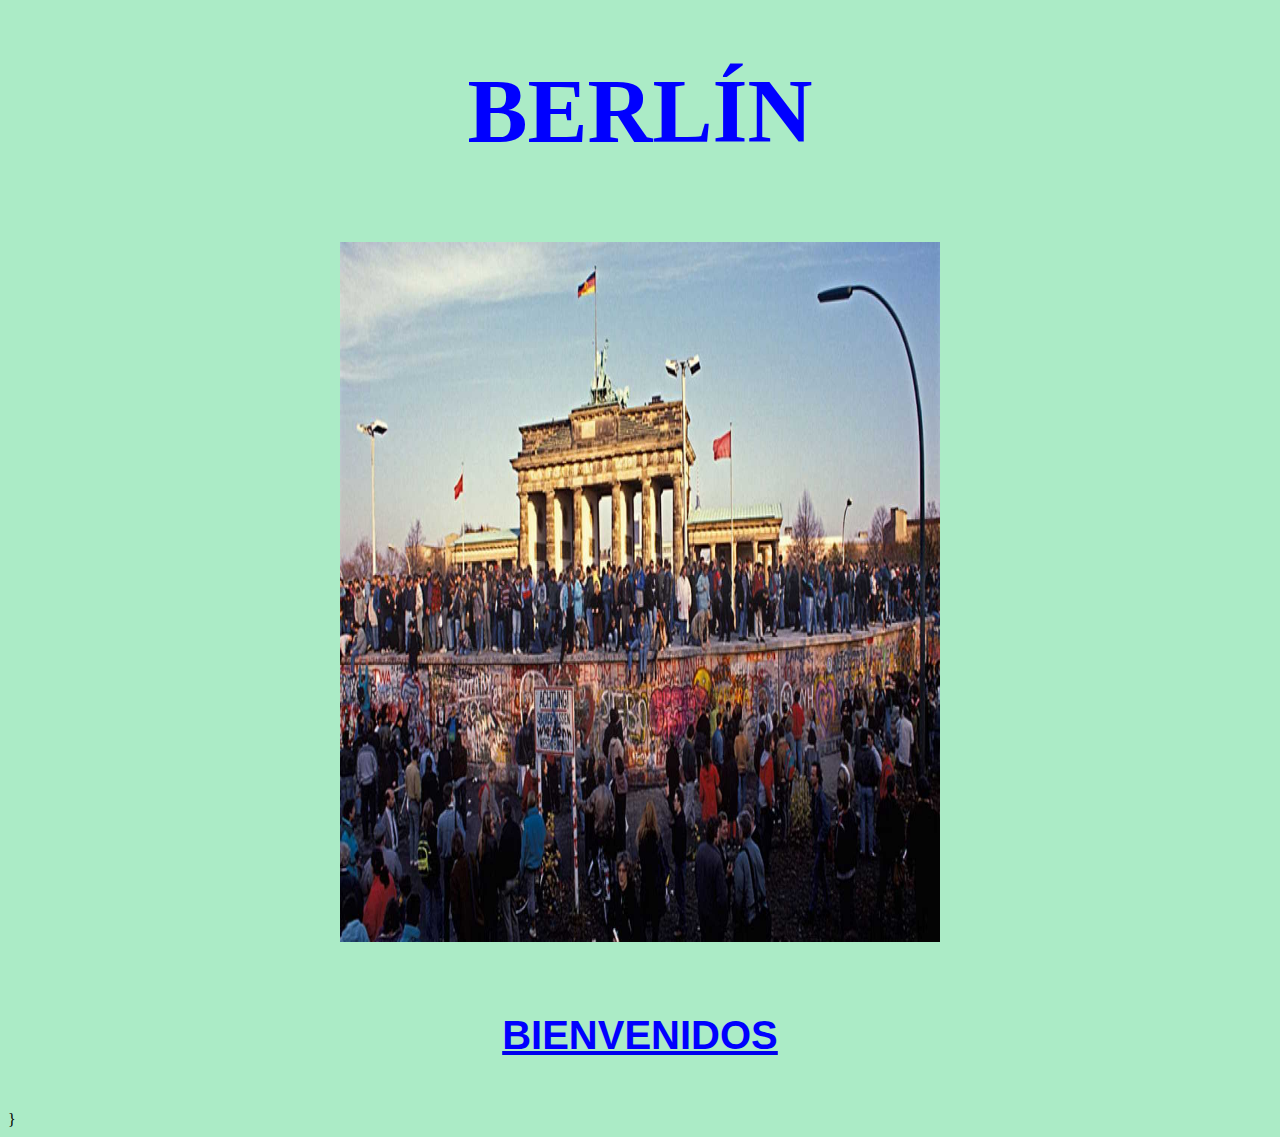
<file: index.html>
<!DOCTYPE HTML>
<html>
<head>
<meta name="author" content="Ana María Guzmán Quintero" />
<meta name="description" content="Esta pagina contiene informacoón relacioada con Berlín">
<meta http-equiv="Content-Type" content="text/html;charset=UTF-8"/>
<title>Berlín</title>
<link rel="stylesheet" type="text/css" href="formato.css" media="all" />
</head>
<body>
<H1>BERLÍN</H1>
<br>
<img src="imagen2.jpg" title="https://images.app.goo.gl/16kYPYCExJApmG829" width="600" height="700" class="imgcenter">
<br>
<a href="marcos.html"><h4>BIENVENIDOS</h4></a>
}
</file>
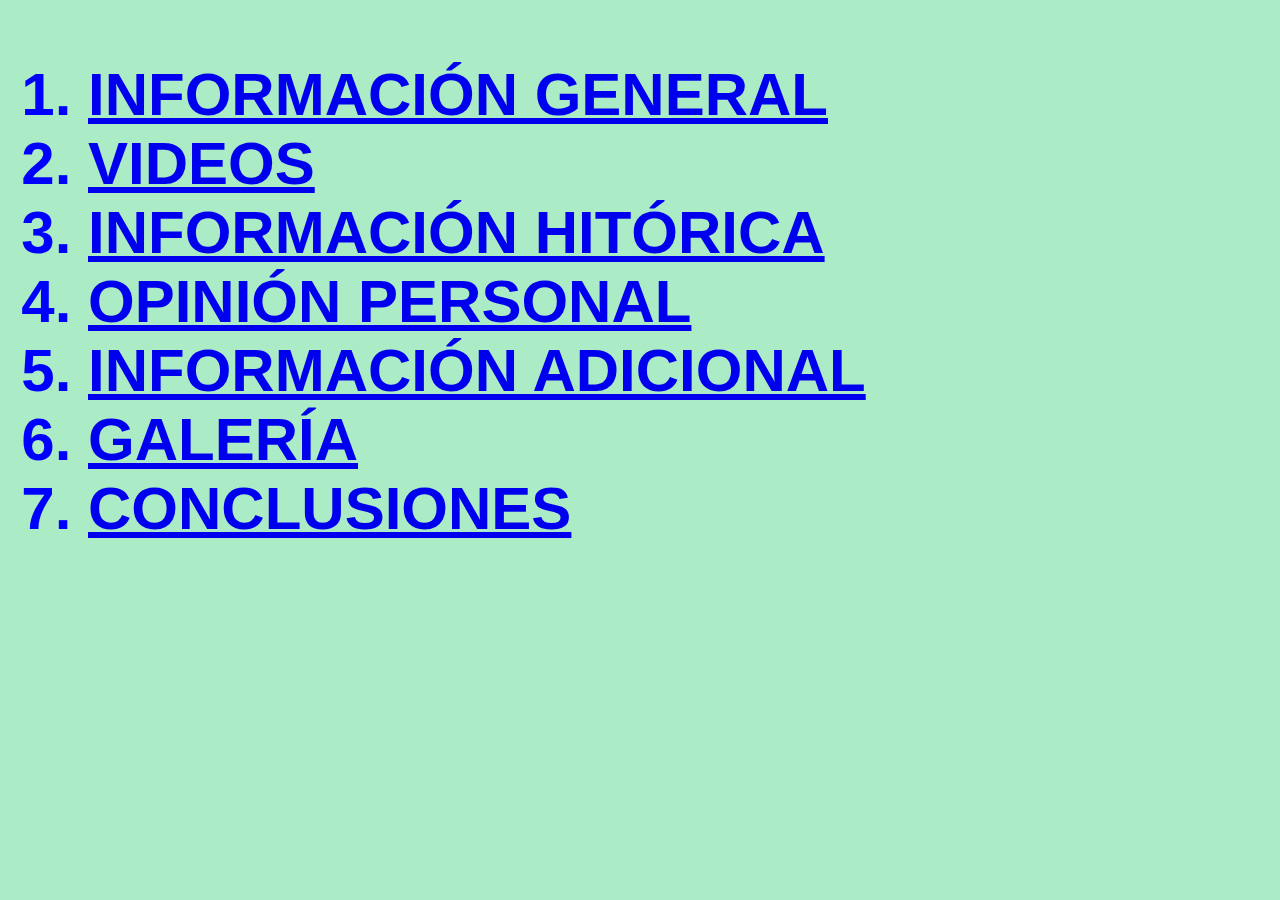
<file: contenido.html>
<!DOCTYPE HTML>
<html>
<head>
<meta name="author" content="Ana María Guzmán Quintero" />
<meta name="description" content="Esta pagina contiene informacoón relacioada con Berlín">
<meta http-equiv="Content-Type" content="text/html;charset=UTF-8"/>
<title>Berlín</title>
<link rel="stylesheet" type="text/css" href="formato.css" media="all" />
</head>
<body>
<h2>
<blockquote>
<ol>
<li><a href="general.html">INFORMACIÓN GENERAL</a>
<li><a href="videos.html">VIDEOS</a>
<li><a href="historica.html">INFORMACIÓN HITÓRICA</a>
<li><a href="opinión.html">OPINIÓN PERSONAL</a>
<li><a href="adicional.htmal">INFORMACIÓN ADICIONAL</a>
<li><a href="galería.html">GALERÍA</a>
<li><a href="conclusiones.html">CONCLUSIONES</a>
</ol>
</blockquote>
</h2>
</file>
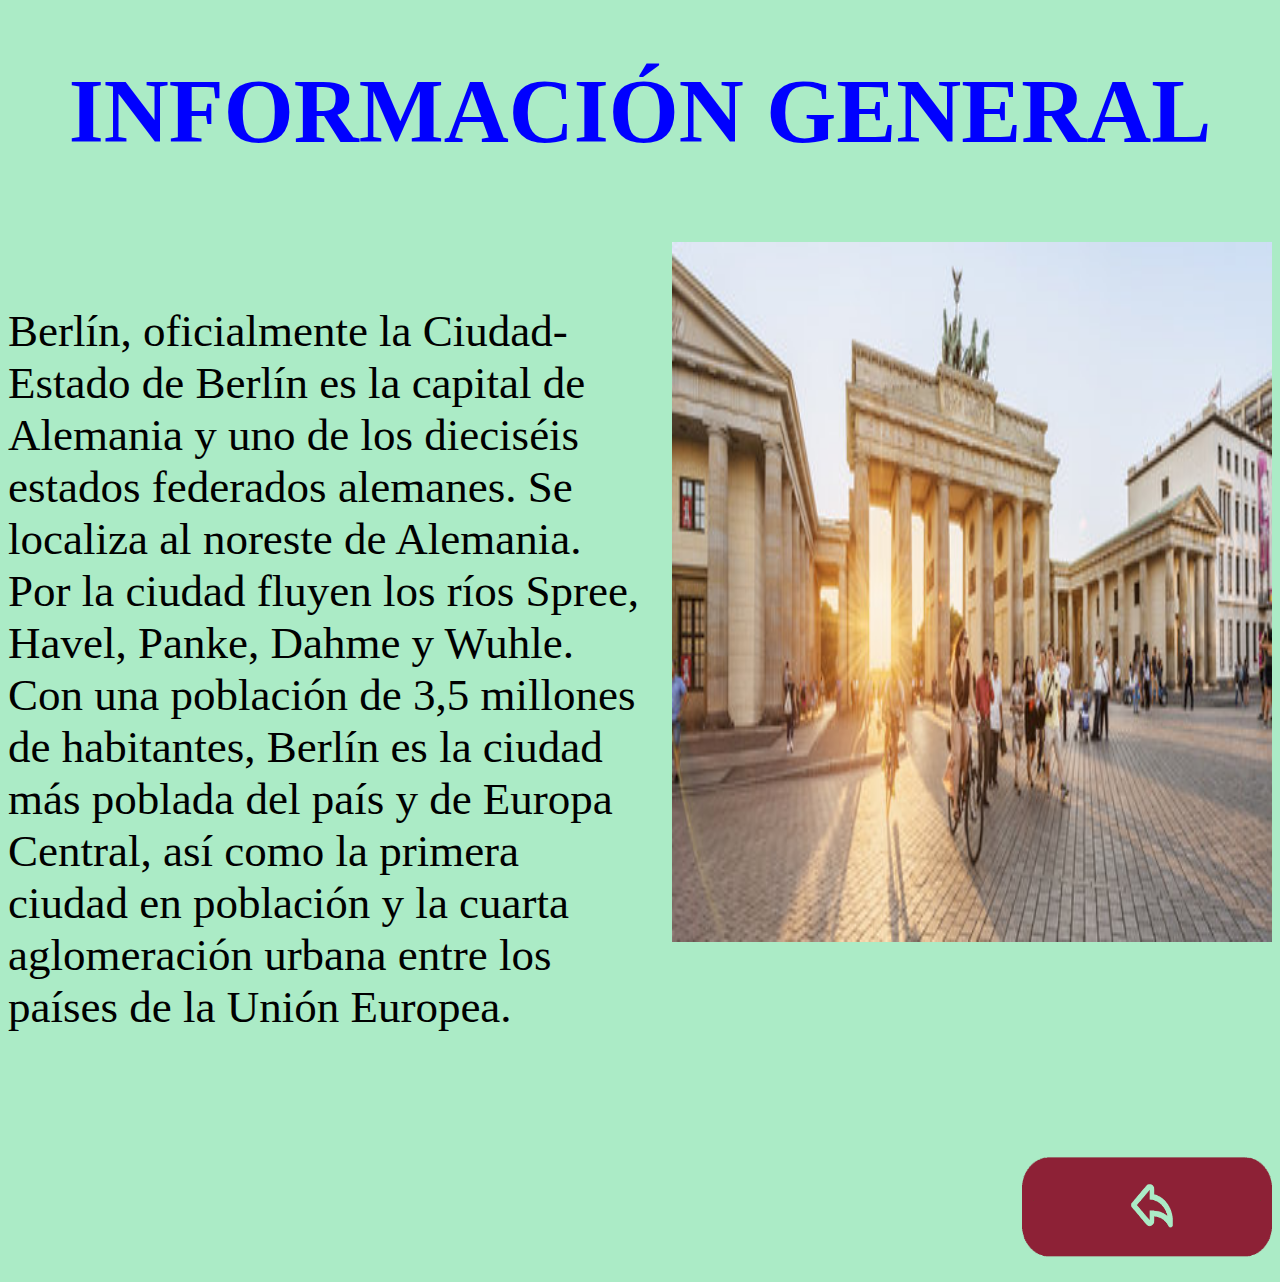
<file: general.html>
<!DOCTYPE HTML>
<html>
<head>
<meta name="author" content="Ana María Guzmán Quintero" />
<meta name="description" content="Esta pagina contiene informacoón relacioada con Berlín">
<meta http-equiv="Content-Type" content="text/html;charset=UTF-8"/>
<title>Berlín</title>
<link rel="stylesheet" type="text/css" href="formato.css" media="all" />
</head>
<body>
<H1>INFORMACIÓN GENERAL</h1>
<br>
<img src="imagen3.jpg" title="https://images.app.goo.gl/KYPm1vVodWYMhbP6Attps://images.app.goo.gl/16kYPYCExJApmG829" width="600" height="700" class="imgright">
<br>
<p>Berlín, oficialmente la Ciudad-Estado de Berlín es la capital de Alemania y uno de los dieciséis estados federados alemanes. Se localiza al noreste de Alemania. Por la ciudad fluyen los ríos Spree, Havel, Panke, Dahme y Wuhle. Con una población de 3,5 millones de habitantes, Berlín es la ciudad más poblada del país y de Europa Central, así como la primera ciudad en población y la cuarta aglomeración urbana entre los países de la Unión Europea.</p>
<br>
<br>
<br>
<a href="contenido.html"><img src="boton-volver.png" title="https://images.app.goo.gl/qwqvd5XkN9pHCkvh6" width="250" height="150" class="imgright"></a>
</body>
</html>
</file>
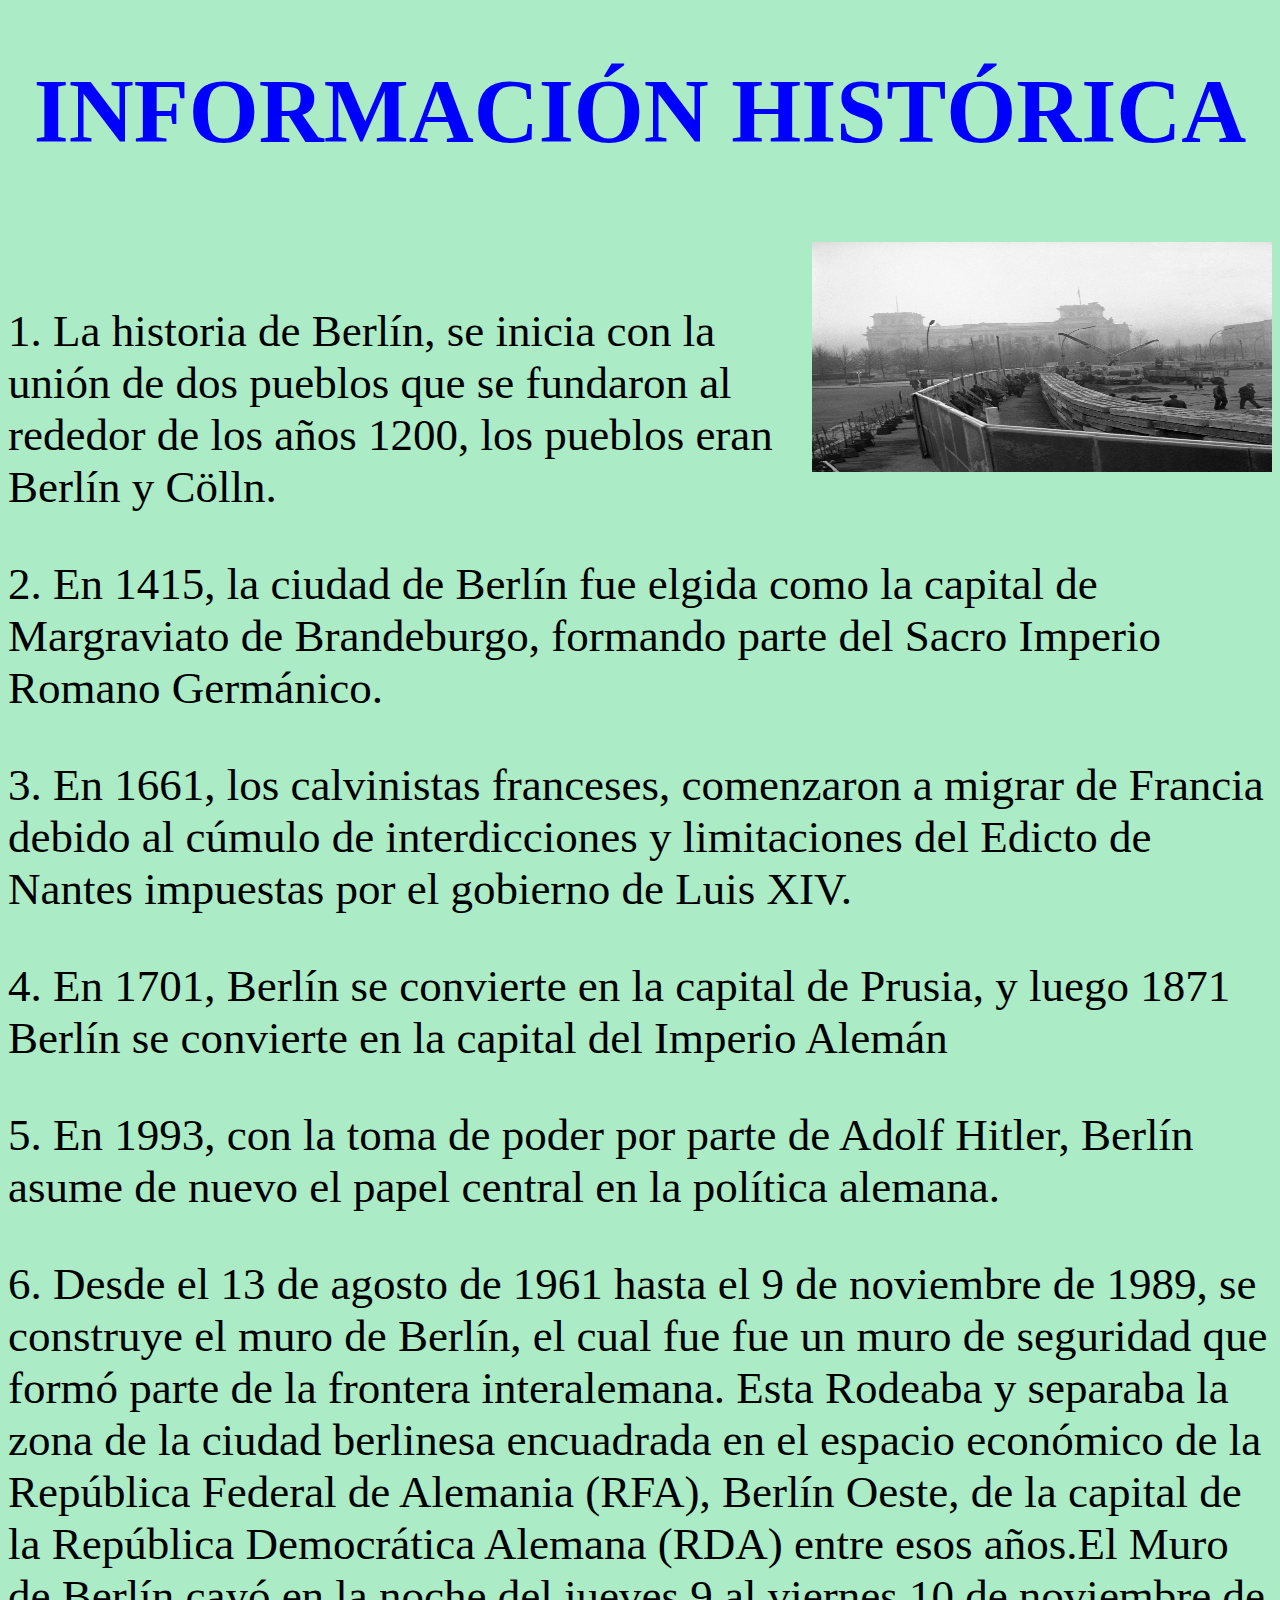
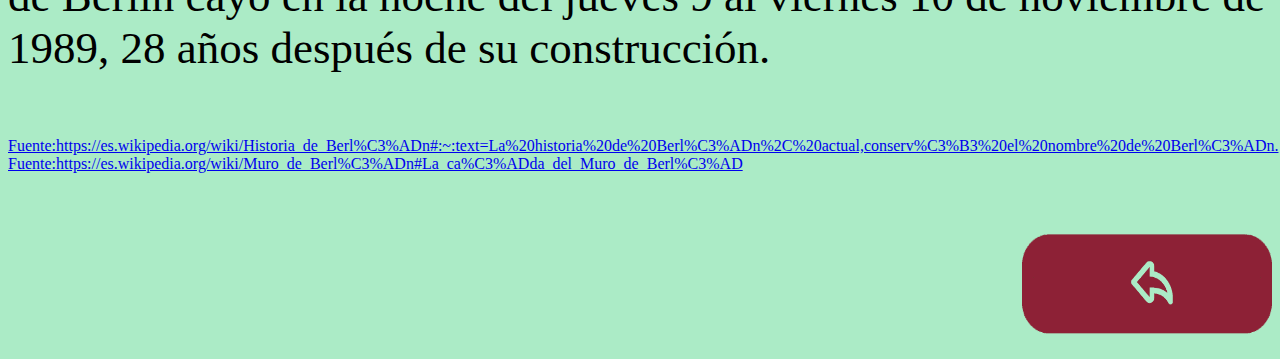
<file: historica.html>
<!DOCTYPE HTML>
<html>
<head>
<meta name="author" content="Ana María Guzmán Quintero" />
<meta name="description" content="Esta pagina contiene informacoón relacioada con Berlín">
<meta http-equiv="Content-Type" content="text/html;charset=UTF-8"/>
<title>Berlín</title>
<link rel="stylesheet" type="text/css" href="formato.css" media="all" />
</head>
<body>
<H1>INFORMACIÓN HISTÓRICA</h1>
<br>
<img src="imagen4.jpg" title="https://images.app.goo.gl/gwhiS1ATkN1sMHbJA" width="460" height="230" class="imgright">
<br>
<p>1. La historia de Berlín, se inicia con la unión de dos pueblos que se fundaron al rededor de los años 1200, los pueblos eran Berlín y Cölln.</p>
<p>2. En 1415, la ciudad de Berlín fue elgida como la capital de Margraviato de Brandeburgo, formando parte del Sacro Imperio Romano Germánico.</p>
<p>3. En 1661, los calvinistas franceses, comenzaron a migrar de Francia debido al cúmulo de interdicciones y limitaciones del Edicto de Nantes impuestas por el gobierno de Luis XIV.</p>
<p>4. En 1701, Berlín se convierte en la capital de Prusia, y luego 1871 Berlín se convierte en la capital del Imperio Alemán</p>
<p>5. En 1993, con la toma de poder por parte de Adolf Hitler, Berlín asume de nuevo el papel central en la política alemana.</p>
<p>6. Desde el 13 de agosto de 1961 hasta el 9 de noviembre de 1989, se construye el muro de Berlín, el cual fue fue un muro de seguridad que formó parte de la frontera interalemana. Esta Rodeaba y separaba la zona de la ciudad berlinesa encuadrada en el espacio económico de la República Federal de Alemania (RFA), Berlín Oeste, de la capital de la República Democrática Alemana (RDA) entre esos años.El Muro de Berlín cayó en la noche del jueves 9 al viernes 10 de noviembre de 1989, 28 años después de su construcción.</p>
<br>
<a href="https://es.wikipedia.org/wiki/Historia_de_Berl%C3%ADn#:~:text=La%20historia%20de%20Berl%C3%ADn%2C%20actual,conserv%C3%B3%20el%20nombre%20de%20Berl%C3%ADn.">Fuente:https://es.wikipedia.org/wiki/Historia_de_Berl%C3%ADn#:~:text=La%20historia%20de%20Berl%C3%ADn%2C%20actual,conserv%C3%B3%20el%20nombre%20de%20Berl%C3%ADn.</a>
<br>
<a href="https://es.wikipedia.org/wiki/Muro_de_Berl%C3%ADn#La_ca%C3%ADda_del_Muro_de_Berl%C3%AD">Fuente:https://es.wikipedia.org/wiki/Muro_de_Berl%C3%ADn#La_ca%C3%ADda_del_Muro_de_Berl%C3%AD</a>
<br>
<br>
<br>
<a href="contenido.html"><img src="boton-volver.png" title="https://images.app.goo.gl/qwqvd5XkN9pHCkvh6" width="250" height="150" class="imgright"></a>
</file>
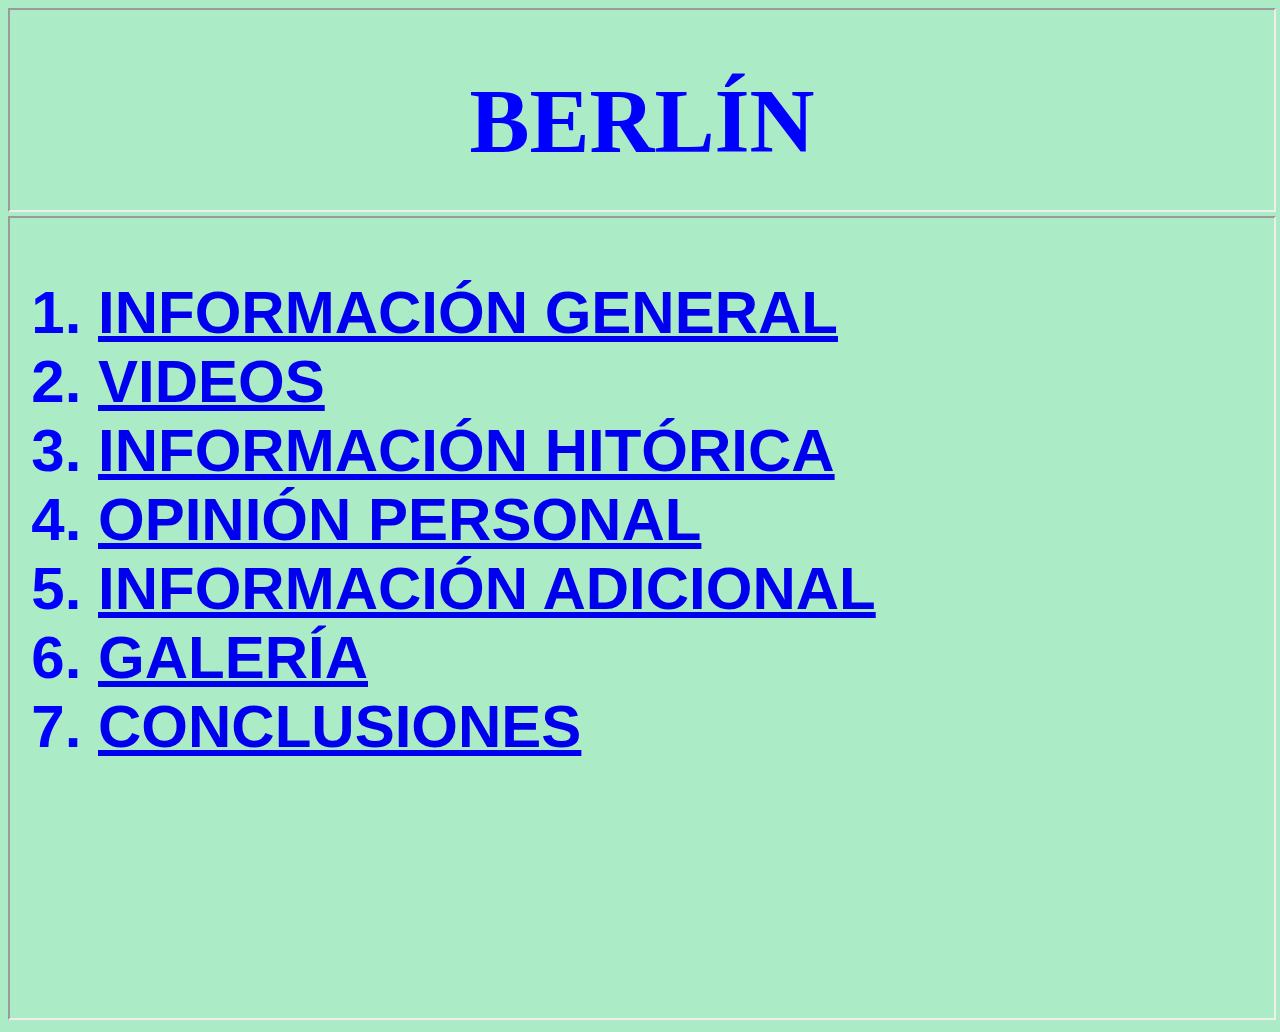
<file: marcos.html>
<!DOCTYPE HTML>
<html>
<head>
<meta name="author" content="Ana María Guzmán Quintero"/>
<meta namr="description" content="Está página contiene información relacionada con Berlín">
<meta http-equiv="Content-Type" content="text/html;charset=UTF-8"//>
<title>Berlín</title>
<link rel="stylesheet" type="text/css" href="formato.css" media="all"/>
</head>
<iframe title="marco para el titulo" width="100%" height="200" src="titulo.html">
</iframe>
<iframe title="marco para el contenido" width="100%" height="800" src="contenido.html">
</html>
</file>
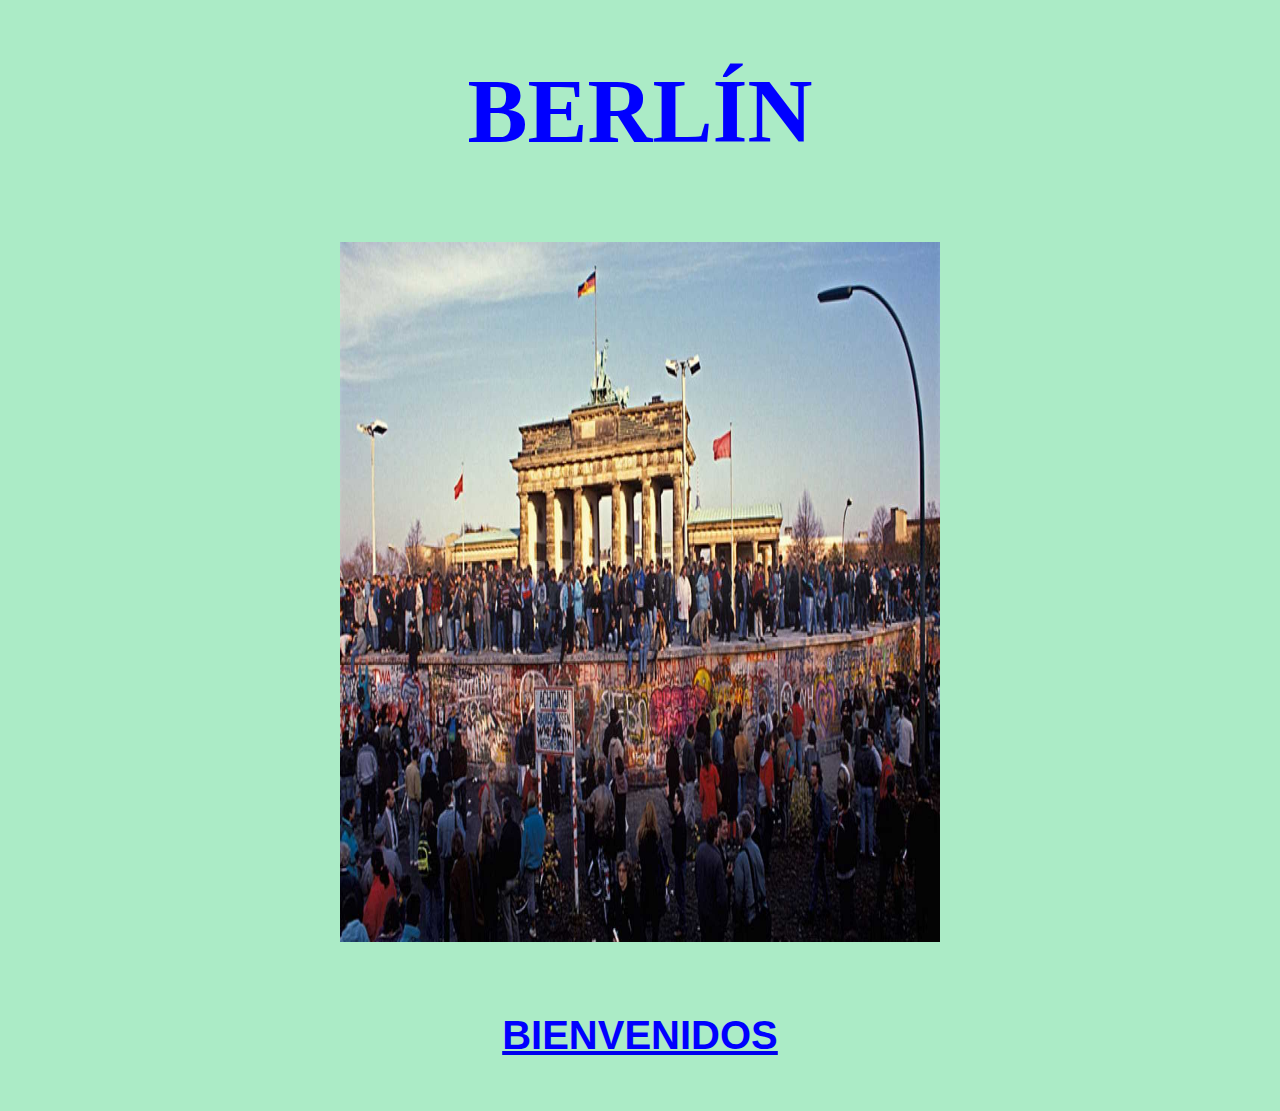
<file: titulo.html>
<!DOCTYPE HTML>
<html>
<head>
<meta name="author" content="Ana María Guzmán Quintero" />
<meta name="description" content="Esta pagina contiene informacoón relacioada con Berlín">
<meta http-equiv="Content-Type" content="text/html;charset=UTF-8"/>
<title>Berlín</title>
<link rel="stylesheet" type="text/css" href="formato.css" media="all" />
</head>
<body>
<H1>BERLÍN</h1>
<br>
<img src="imagen2.jpg" title="https://images.app.goo.gl/16kYPYCExJApmG829" width="600" height="700" class="imgcenter">
<br>
<a href="marcos.html"><h4>BIENVENIDOS</h4></a>
</file>
<file: formato.css>
body{
    background-color:#abebc6;
}
h1{
   color:Blue;
   font-weight:bold;
   font-family:"Goudy Stout";
   font-size:90px;
   text-align:center;
   }
IMG.imgcenter{
    display:block;
	margin-left:auto;
	margin-right:auto;
	border:none;
	}
h4{
   color:Blue;
   font-family:"Arial";
   font-size:40px;
   text-align:center;
   }
h2{
	color:Blue;
	font-family:"Arial";
	font-size:60px;
	text-align:LEFT;
	}
IMG.imgright{
	  display:block;
	  float:right;
	  margin-left:30px;
	  border:none;
}
p{
	font-family:"Comic sans Ms";
	font-size:45px;
	text-align.justify;
}
video{
	width:800px;
	height:640px;
	display:block;
	margin-left:auto;
	margin-right:auto;
	}
hr{height:10px;
    background-color:red;
	width:90%;
	border-color:black:
}
</file>
